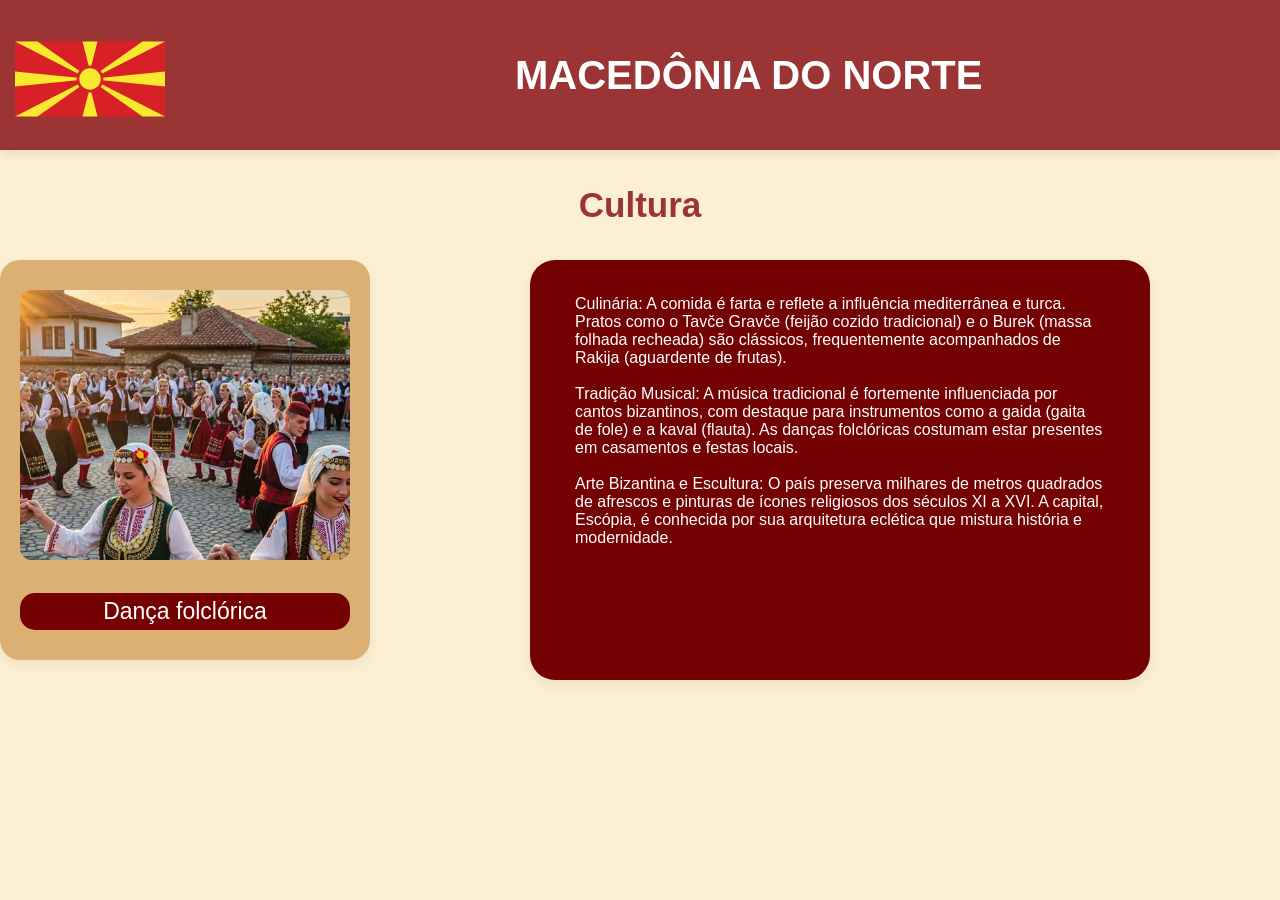
<file: cultura.html>
<!DOCTYPE html>
<html lang="pt-BR">
<head>
    <meta charset="UTF-8">
    <meta name="viewport" content="width=device-width, initial-scale=1.0">
    <title>Cultura</title>
    <link rel="stylesheet" href="cultura.css">
</head>
<body>

    <header class="header-bar">
        <div class="logo-circle">
             <a href="menu.html">
        <img src="img/bandeira.svg" alt="" class="logo">
        </a>
        </div>
        <h1 class="main-title">MACEDÔNIA DO NORTE</h1>
    </header>

    <h2 class="page-subtitle">Cultura</h2>

    <main class="content-area">
        
        <section class="president-card">
            <!--<div class="card-badge">Cultura</div>-->
            <div class="image-box">
                <img src="img/cultura.webp" alt="Cultura"  class="imgcult">
            </div>
            <div class="caption-box">
                 <p class="subp">Dança folclórica</p>
               <!--<p class="role-text">cultura</p>
                <p class="name-text">cultura</p>-->
            </div>
        </section>

        <section class="info-block">
            <p class="p">
                Culinária: A comida é farta e reflete a influência mediterrânea e turca. Pratos como o Tavče Gravče (feijão cozido tradicional) e o Burek (massa folhada recheada) são clássicos, frequentemente acompanhados de Rakija (aguardente de frutas).<br><br>
                Tradição Musical: A música tradicional é fortemente influenciada por cantos bizantinos, com destaque para instrumentos como a gaida (gaita de fole) e a kaval (flauta). As danças folclóricas costumam estar presentes em casamentos e festas locais.<br><br>
                Arte Bizantina e Escultura: O país preserva milhares de metros quadrados de afrescos e pinturas de ícones religiosos dos séculos XI a XVI. A capital, Escópia, é conhecida por sua arquitetura eclética que mistura história e modernidade.
            </p>
            <!--<ul class="topics-list">
                <li>Tópico Informativo A</li>
                <li>Tópico Informativo B</li>
                <li>Tópico Informativo C</li>
            </ul>-->
        </section>

        

    </main>

</body>
</html>
</file>
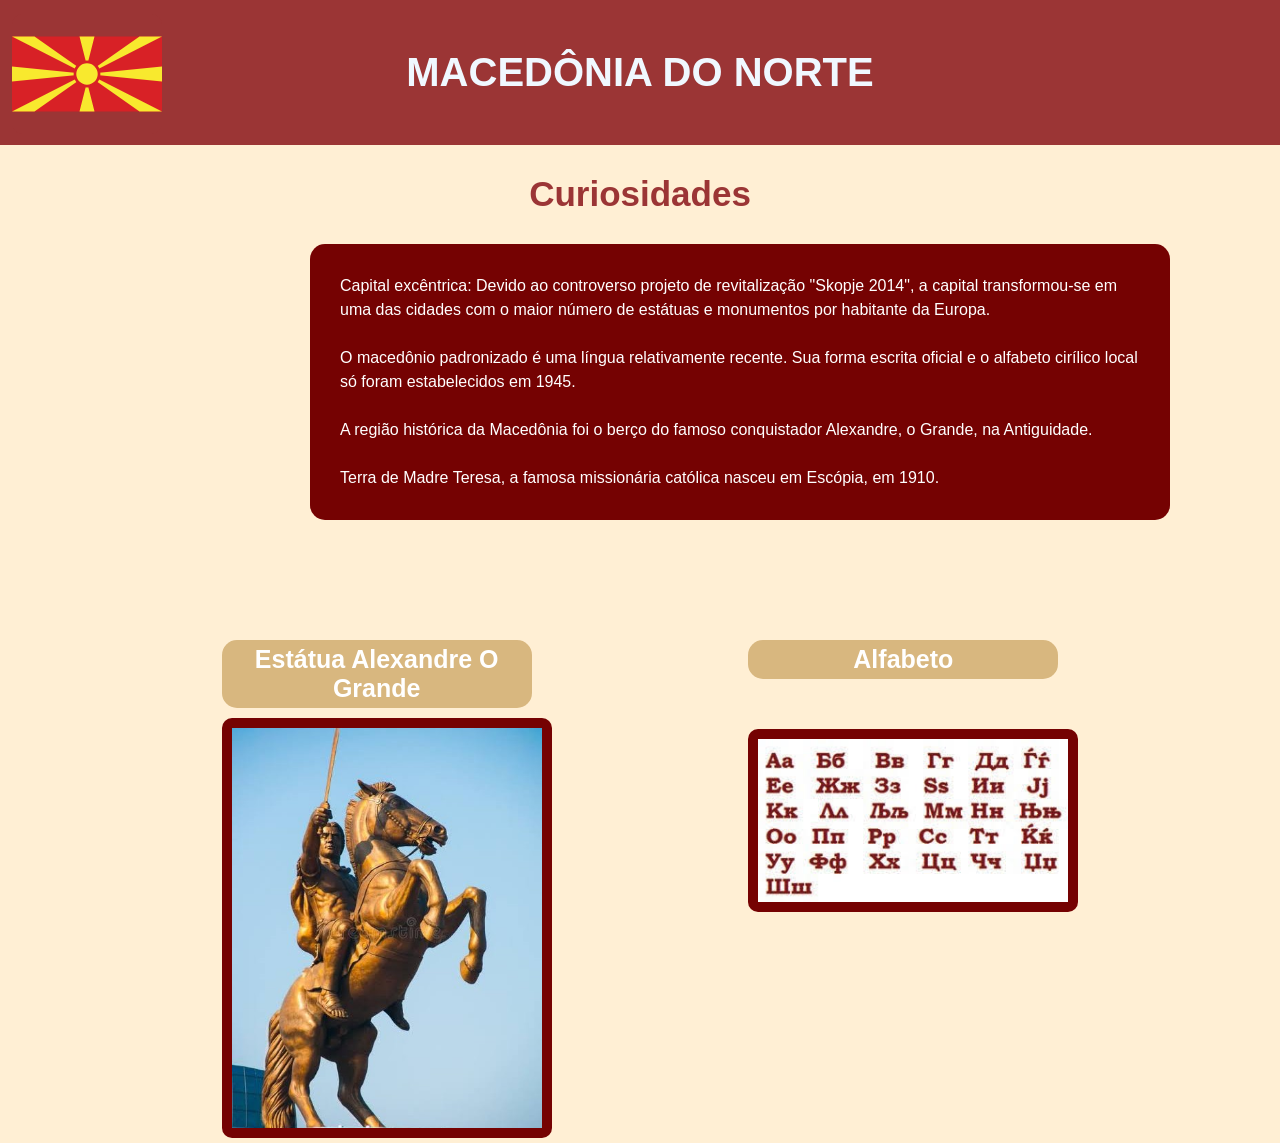
<file: curiosidades.html>
<!DOCTYPE html>
<html lang="pt-br">
<head>
    <meta charset="UTF-8">
    <meta name="viewport" content="width=device-width, initial-scale=1.0">
    <title>Curiosidades</title>
    <link rel="stylesheet" href="curiosidades.css">
</head>
<body>
    <header class="header">
        <h1 class="h1">MACEDÔNIA DO NORTE</h1>
    </header>
        <a href="menu.html">
        <img src="img/bandeira.svg" alt="" class="logo">
        </a>
        <div class="divh2">
        <h2 class="curiosidades">Curiosidades</h2>
    </div>
    
    
    <div class="txt">
        <div class="">
            <p class="txtestilo">
              Capital excêntrica: Devido ao controverso projeto de revitalização "Skopje 2014", a capital transformou-se em uma das cidades com o maior número de estátuas e monumentos por habitante da Europa.<br><br> 
                
                O macedônio padronizado é uma língua relativamente recente. Sua forma escrita oficial e o alfabeto cirílico local só foram estabelecidos em 1945.<br><br>

                 A região histórica da Macedônia foi o berço do famoso conquistador Alexandre, o Grande, na Antiguidade.<br><br>
                Terra de Madre Teresa, a famosa missionária católica nasceu em Escópia, em 1910.
            </p>
        </div>
    </div>
    <section class="container-flex">

            <div class="flex-item">
                <h2 class="h2">Estátua Alexandre O Grande</h2>
                <img src="img/estatua.jpg" class="img-flex estatua" alt="">
            </div>

            <div class="flex-item">
                <h2 class="h2 alfa">Alfabeto</h2>
                <img src="img/alfabeto.jpg" class="img-flex" alt="">
            </div>
    
</body>
</html>
</file>
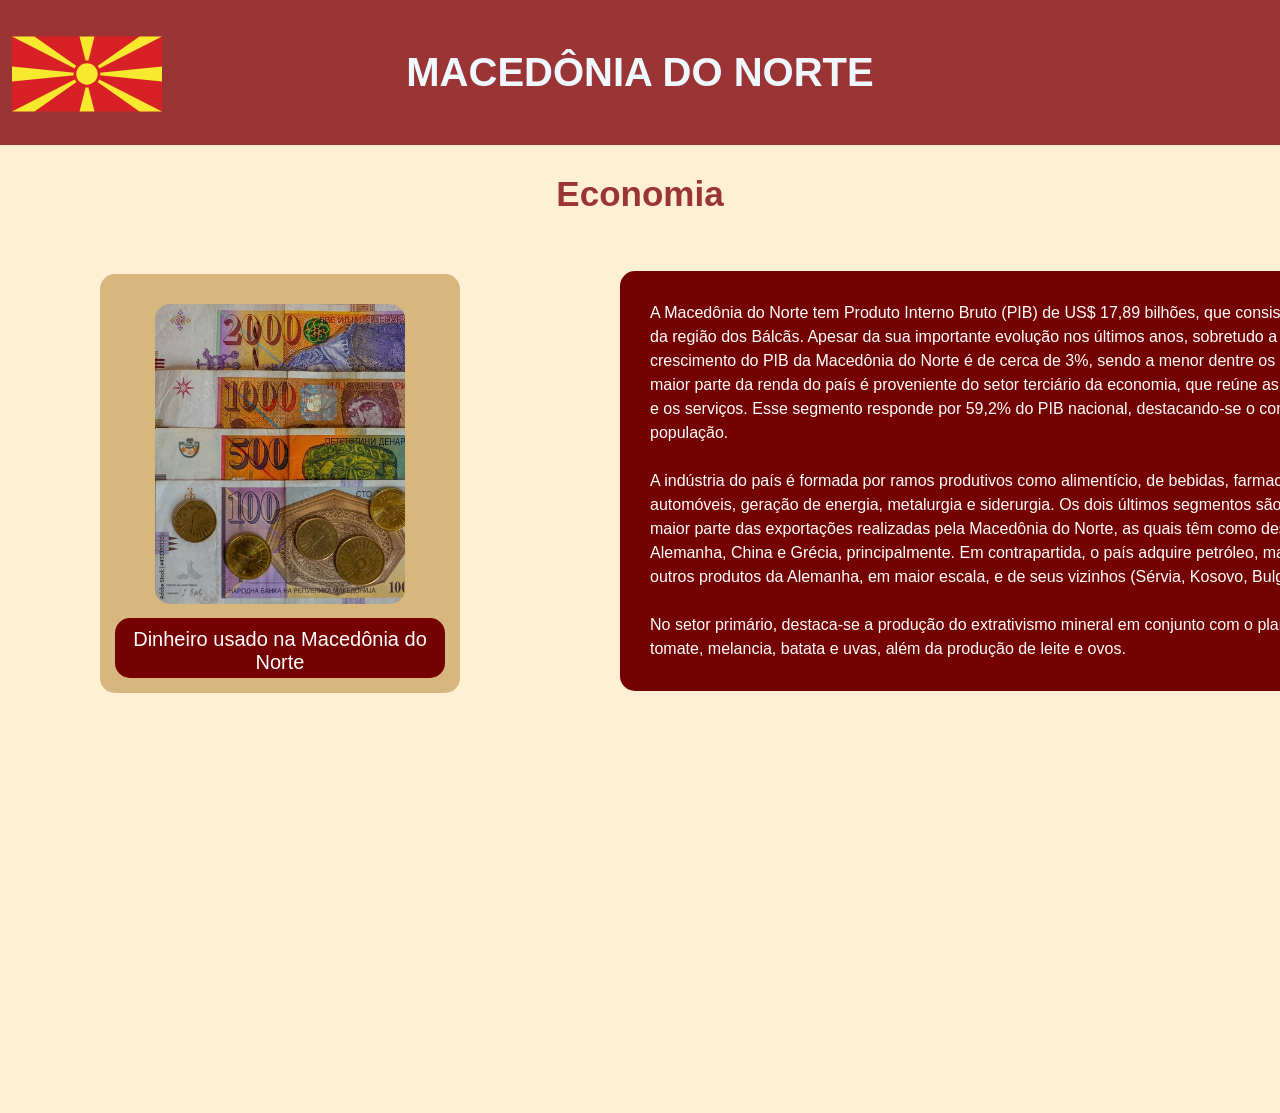
<file: economia.html>
<!DOCTYPE html>
<html lang="pt-br">
<head>
    <meta charset="UTF-8">
    <meta name="viewport" content="width=device-width, initial-scale=1.0">
    <title>Economia</title>
    <link rel="stylesheet" href="economia.css">
</head>
<body>
    <header class="header">
        <h1 class="h1">MACEDÔNIA DO NORTE</h1>
    </header>

         <a href="menu.html">
        <img src="img/bandeira.svg" alt="" class="logo">
        </a>
        
        <div class="divh2">
        <h2 class="h2">Economia</h2>
    </div>
    
    <div class="divimg">
        <img src="img/dinheiro-macedonia.jpg" alt="" class="img ">
        <p class="p">Dinheiro usado na Macedônia do Norte</p>
        
    </div>

    <div class="txt">
        <div class="">
            <p class="txtestilo">A Macedônia do Norte tem Produto Interno Bruto (PIB) de US$ 17,89 bilhões, que consiste em um dos menores da região dos Bálcãs. Apesar da sua importante evolução nos últimos anos, sobretudo a partir de 2023, o crescimento do PIB da Macedônia do Norte é de cerca de 3%, sendo a menor dentre os países balcânicos. A maior parte da renda do país é proveniente do setor terciário da economia, que reúne as atividades de comércio e os serviços. Esse segmento responde por 59,2% do PIB nacional, destacando-se o consumo de bens pela população.<br><br> 

A indústria do país é formada por ramos produtivos como alimentício, de bebidas, farmacêutico, de partes de automóveis, geração de energia, metalurgia e siderurgia. Os dois últimos segmentos são responsáveis pela maior parte das exportações realizadas pela Macedônia do Norte, as quais têm como destino Reino Unido, Alemanha, China e Grécia, principalmente. Em contrapartida, o país adquire petróleo, maquinários, ferro, aço e outros produtos da Alemanha, em maior escala, e de seus vizinhos (Sérvia, Kosovo, Bulgária, Grécia).<br><br> 

No setor primário, destaca-se a produção do extrativismo mineral em conjunto com o plantio de pimentas, trigo, tomate, melancia, batata e uvas, além da produção de leite e ovos.
            </p>
        </div>
    </div>

</body>
</html>
</file>
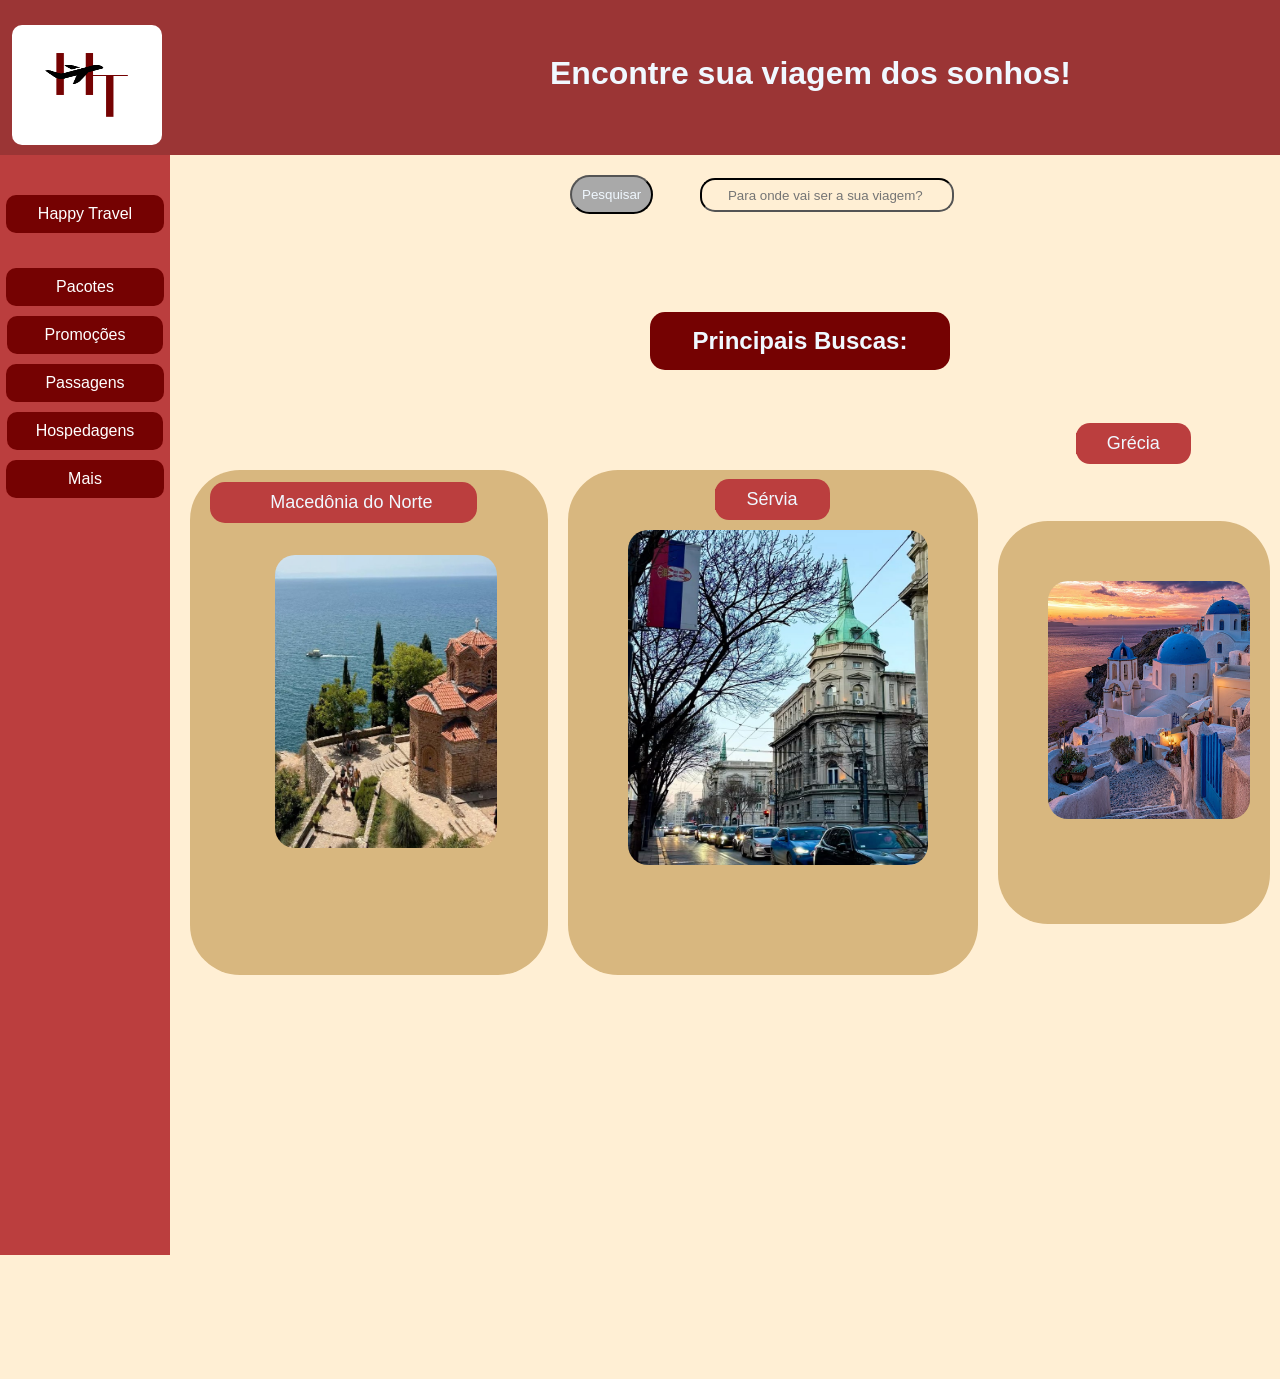
<file: home.html>
<!DOCTYPE html>
<html lang="pt-br">
<head>
    <meta charset="UTF-8">
    <meta name="viewport" content="width=device-width, initial-scale=1.0">
    <title>Macedônia do Norte</title>
    <link rel="stylesheet" href="style.css">
</head>
<body>
   <header>
        <div class="header"></div>
        <div class="encontre"><h1 class="h1">Encontre sua viagem dos sonhos!</h1></div>
    </header>
  
    <aside class="aside">

        <div class="barra">

            <div class="happy">
                <a href="#" class="link">Happy Travel</a>
            </div>

            <div class="pacotes">
                <a href="#" class="link">Pacotes</a>
            </div>

            <div class="promo">
                <a href="#" class="link">Promoções</a>
            </div>

            <div class="passagens">
                <a href="#" class="link">Passagens</a>
            </div>

            <div class="hospedagens">
                <a href="#" class="link">Hospedagens</a>
            </div>
            <div class="mais">
                <a href="#" class="link">Mais</a>
            </div>
        </div>

    </aside>

    <img src="img/logo.png" alt="" class="logo">
    
    <div class="divbutton">
        <button class="button">Pesquisar</button>
    </div>

    <div class="divcaixa">
        <input class="caixa" type="text" id="pesquisa" name="pesquisa" placeholder="       Para onde vai ser a sua viagem?">
    </div>  
    
        <div class="divh2">
            <h2 class="h2">Principais Buscas:</h2>
        </div>

    <div class="container">

        <div class="mace">
            <img class="maceimg" src="img/macedonia.jpg" alt="">
            <div class="titulo1">
                <a class="linkm" href="menu.html">
                    <p class="p1">Macedônia do Norte</p>
                </a>
            </div>
            <div class="sub">
                <p class="divp">3x 435$</p>
            </div>
        </div> 
        
        <div class="servia">
            <img class="serimg" src="img/servia.jpg" alt="">
            <div class="titulo2">
                <p class="p2">Sérvia</p>
            </div>
        </div>

        <div class="grecia">
            <img class="greimg" src="img/grecia.jpg" alt="">
             <div class="titulo3">
                    <p class="p3">Grécia</p>
                    </div>
        </div>

    </div>
</body>
</html>
</file>
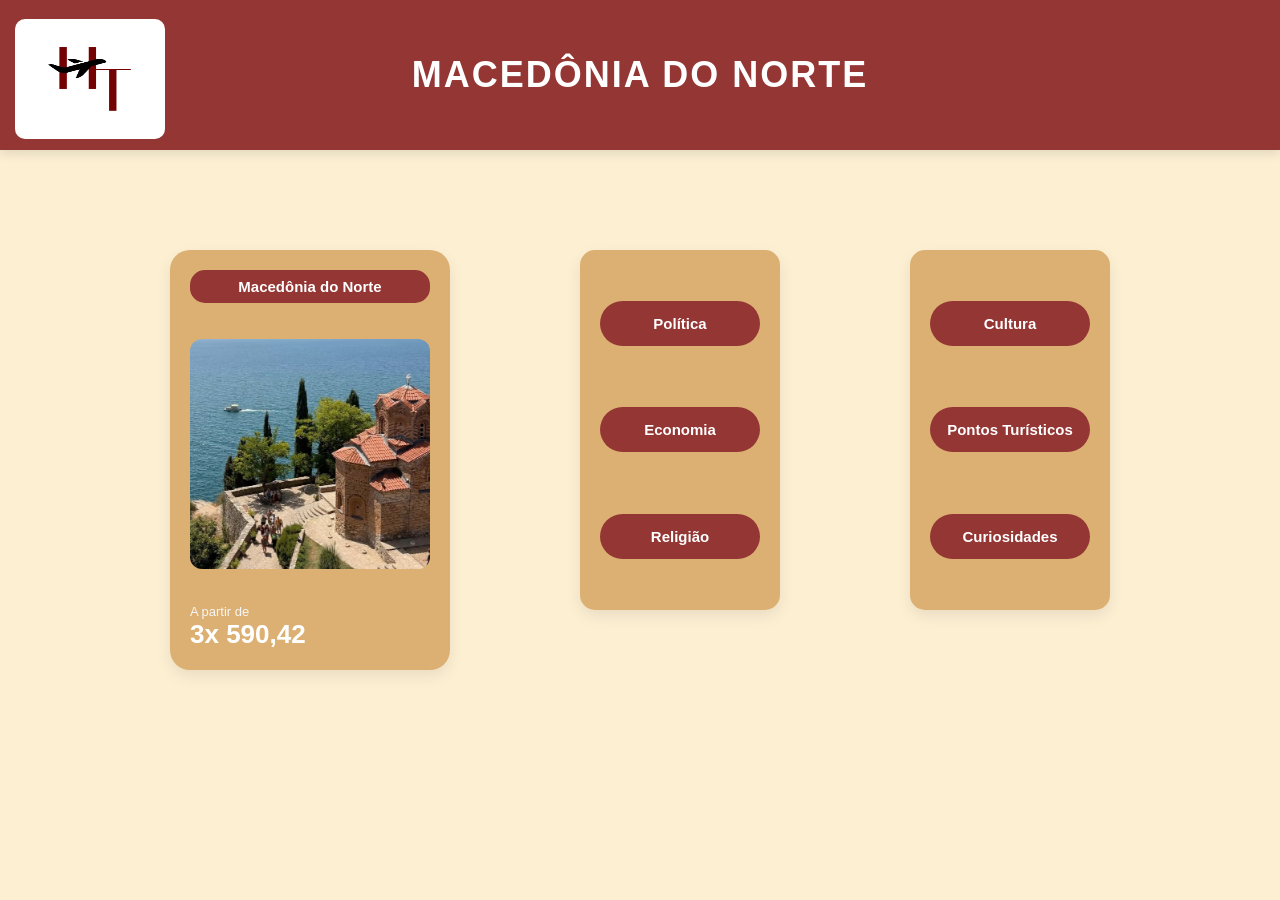
<file: menu.html>
<!DOCTYPE html>
<html lang="pt-BR">
<head>
    <meta charset="UTF-8">
    <meta name="viewport" content="width=device-width, initial-scale=1.0">
    <title>Macedônia do Norte - Portal de Turismo</title>
    <link rel="stylesheet" href="menu.css">
</head>
<body>

    <header class="header-bar">
        <div class="logo-circle">
            <a href="home.html">
            <img class="img" src="img/logo.png" alt="Logo HT">
        </a>
        </div>
        <h1 class="main-title">MACEDÔNIA DO NORTE</h1>
    </header>

    <main class="content-area">
        
        <section class="travel-card">
            <div class="card-badge">Macedônia do Norte</div>
            <div class="card-image-box">
                <img src="img/macedonia.jpg" alt="Ohrid, Macedônia do Norte">
            </div>
            <div class="price-box">
                <p class="price-label">A partir de</p>
                <p class="price-value">3x 590,42</p>
            </div>
        </section>

        <section class="topics-column">
            <button class="topic-button" > <a class="a" href="politica.html">Política</a></button>
            <button class="topic-button" ><a class="a" href="economia.html">Economia</a></button>
            <button class="topic-button" ><a class="a" href="religiao.html">Religião</a></button>
        </section>

        <section class="topics-column">
            <button class="topic-button" ><a class="a" href="cultura.html">Cultura</a></button>
            <button class="topic-button" ><a class="a" href="pontos.html">Pontos Turísticos</a></button>
            <button class="topic-button" ><a class="a" href="curiosidades.html">Curiosidades</a></button>
        </section>

    </main>

</body>
</html>
</file>
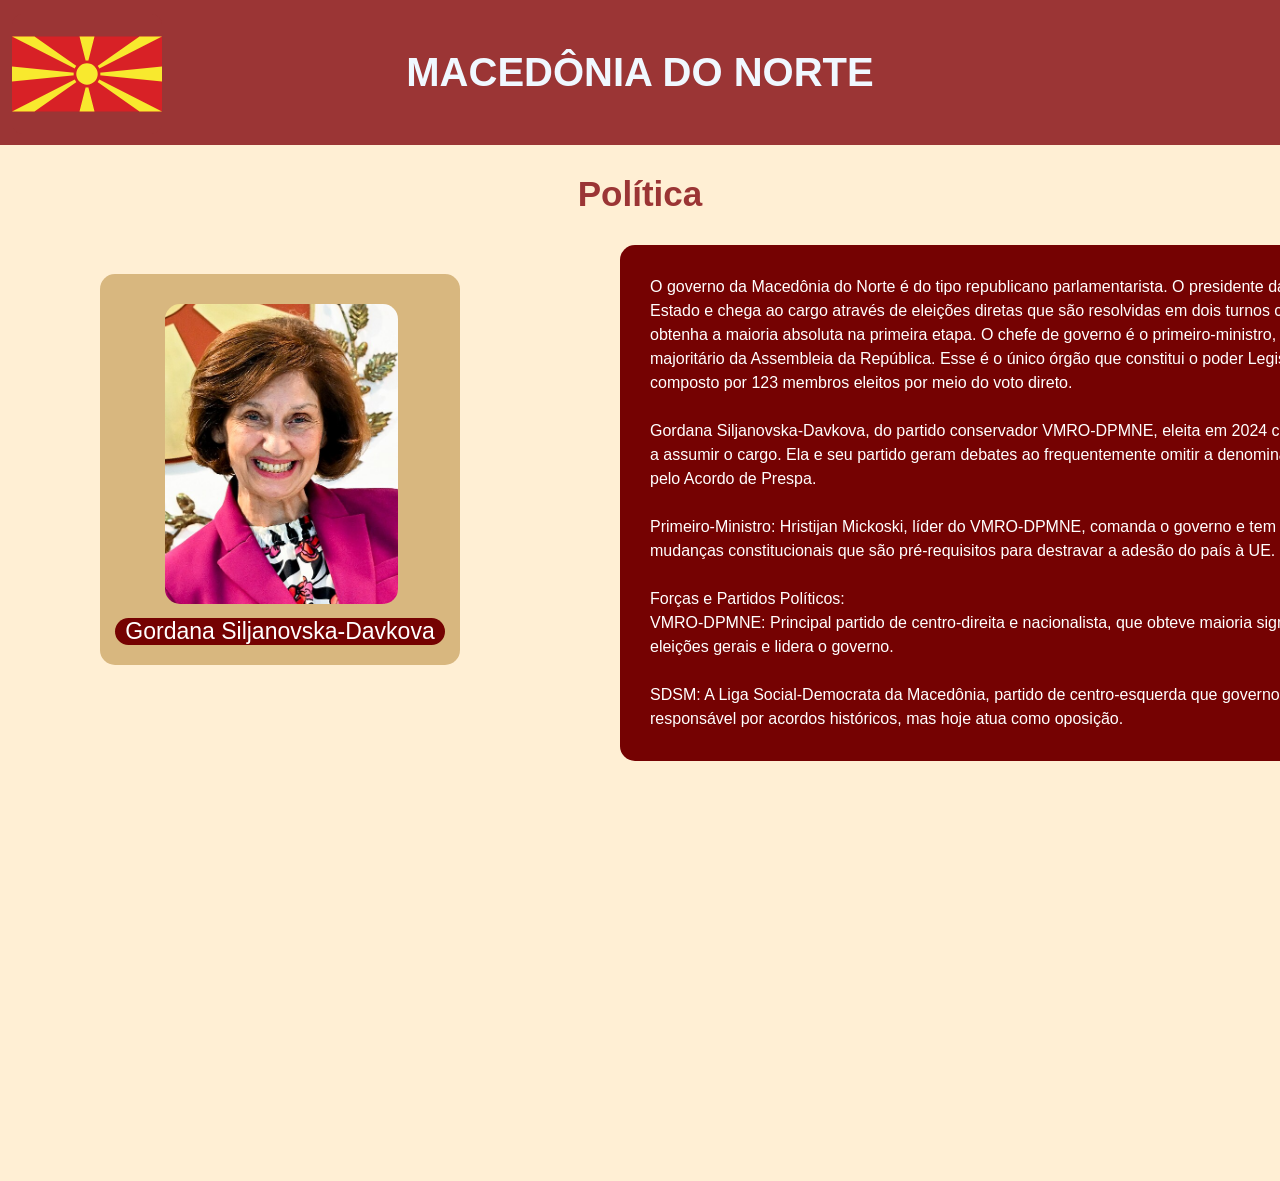
<file: politica.html>
<!DOCTYPE html>
<html lang="pt-br">
<head>
    <meta charset="UTF-8">
    <meta name="viewport" content="width=device-width, initial-scale=1.0">
    <title>Política</title>
    <link rel="stylesheet" href="politica.css">
</head>
<body>
    <header class="header">
        <h1 class="h1">MACEDÔNIA DO NORTE</h1>
    </header>

         <a href="menu.html">
        <img src="img/bandeira.svg" alt="" class="logo">
        </a>
        
        <div class="divh2">
        <h2 class="h2">Política</h2>
    </div>
    
    <div class="divimg">
        <img src="img/macedonia-presidente.jpg" alt="" class="img ">
        <p class="p">Gordana Siljanovska-Davkova</p>
        
    </div>

    <div class="txt">
        <div class="">
            <p class="txtestilo">O governo da Macedônia do Norte é do tipo republicano parlamentarista. O presidente da república é o chefe de Estado e chega ao cargo através de eleições diretas que são resolvidas em dois turnos caso um candidato não obtenha a maioria absoluta na primeira etapa. O chefe de governo é o primeiro-ministro, que é o líder do partido majoritário da Assembleia da República. Esse é o único órgão que constitui o poder Legislativo no país, sendo composto por 123 membros eleitos por meio do voto direto.
                <br> <br> Gordana Siljanovska-Davkova, do partido conservador VMRO-DPMNE, eleita em 2024 como a primeira mulher a assumir o cargo. Ela e seu partido geram debates ao frequentemente omitir a denominação "do Norte" exigida pelo Acordo de Prespa.<br> <br>Primeiro-Ministro: Hristijan Mickoski, líder do VMRO-DPMNE, comanda o governo e tem resistido a realizar mudanças constitucionais que são pré-requisitos para destravar a adesão do país à UE.<br> <br>Forças e Partidos Políticos:<br>VMRO-DPMNE: Principal partido de centro-direita e nacionalista, que obteve maioria significativa nas últimas eleições gerais e lidera o governo.<br> <br>SDSM: A Liga Social-Democrata da Macedônia, partido de centro-esquerda que governou anteriormente e foi responsável por acordos históricos, mas hoje atua como oposição.
            </p>
        </div>
    </div>


</body>
</html>
</file>
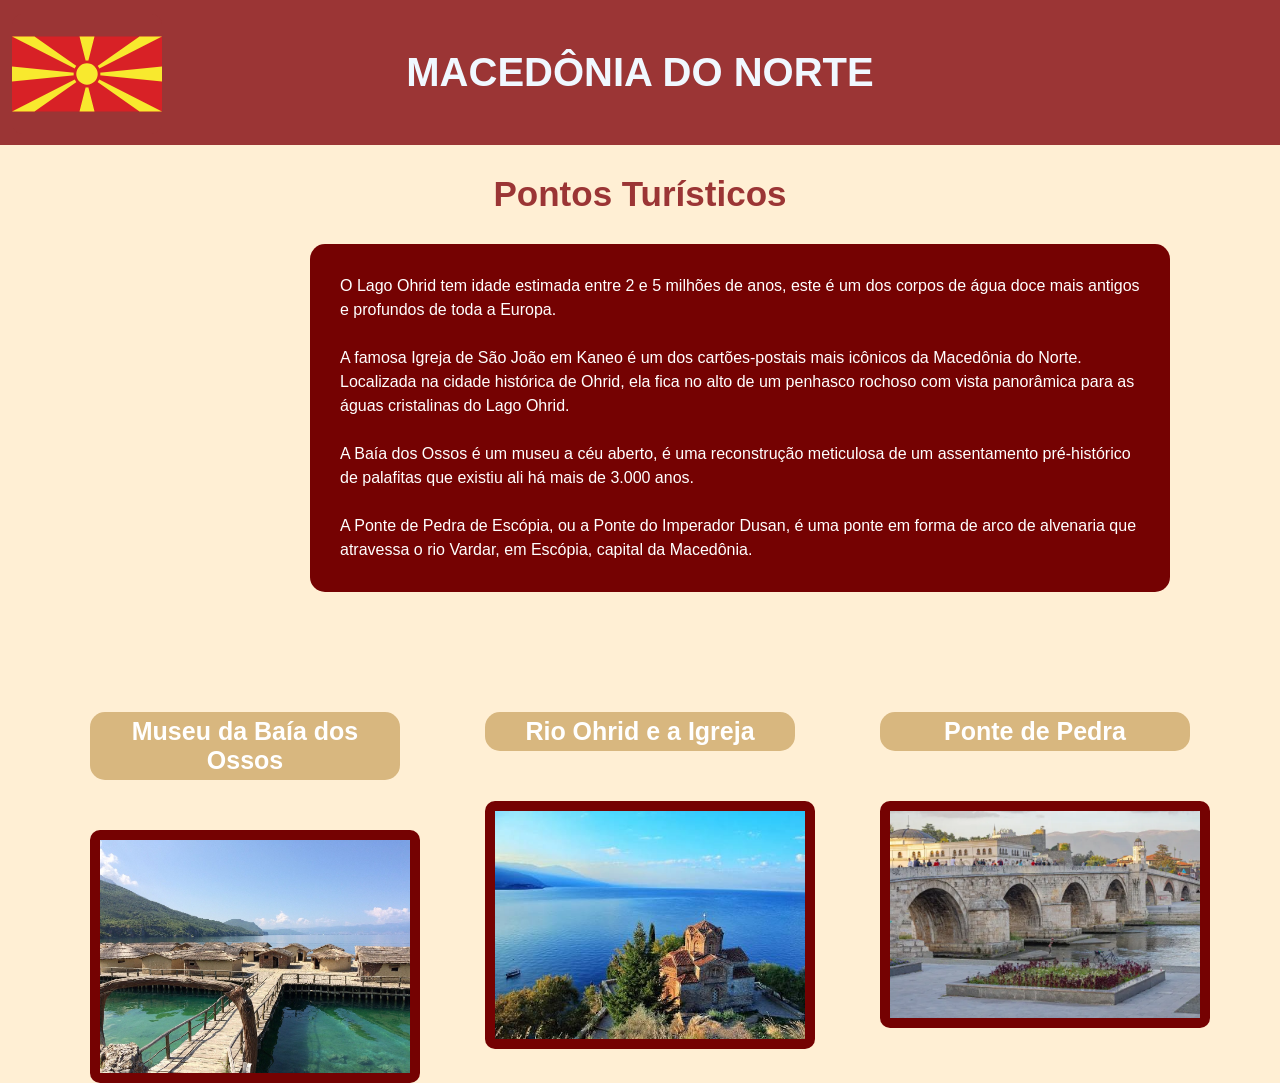
<file: pontos.html>
<!DOCTYPE html>
<html lang="pt-br">
<head>
    <meta charset="UTF-8">
    <meta name="viewport" content="width=device-width, initial-scale=1.0">
    <title>Pontos Turísticos</title>
    <link rel="stylesheet" href="curiosidades.css">
</head>
<body>
    <header class="header">
        <h1 class="h1">MACEDÔNIA DO NORTE</h1>
    </header>

        <a href="menu.html"><img src="img/bandeira.svg" alt="" class="logo"></a>
        
        <div class="divh2">
        <h2 class="curiosidades">Pontos Turísticos</h2>
    </div>
    
    
    <div class="txt">
        <div class="">
            <p class="txtestilo">O Lago Ohrid tem idade estimada entre 2 e 5 milhões de anos, este é um dos corpos de água doce mais antigos e profundos de toda a Europa.<br><br> 
                A famosa Igreja de São João em Kaneo é um dos cartões-postais mais icônicos da Macedônia do Norte. Localizada na cidade histórica de Ohrid, ela fica no alto de um penhasco rochoso com vista panorâmica para as águas cristalinas do Lago Ohrid.<br><br>
                A Baía dos Ossos é um museu a céu aberto, é uma reconstrução meticulosa de um  assentamento pré-histórico de palafitas que existiu ali há mais de 3.000 anos.<br><br> 
                A Ponte de Pedra de Escópia, ou a Ponte do Imperador Dusan, é uma ponte em forma de arco de alvenaria que atravessa o rio Vardar, em Escópia, capital da Macedônia.
            </p>
        </div>
    </div>
    <section class="container-flex">

            <div class="flex-item topic-button"> 
                <h2 class="h2">Museu da Baía dos Ossos</h2>
                <img src="img/ponto-turistico.jpg" alt="" class="img-flex">
            </div>

            <div class="flex-item">
                <h2 class="h2">Rio Ohrid e a Igreja</h2>
                <img src="img/rio-turistico.jpg" class="img-flex rio" alt="">
            </div>

            <div class="flex-item">
                <h2 class="h2">Ponte de Pedra</h2>
                <img src="img/ponte.webp" class="img-flex ponte" alt="">
            </div>
    
</body>
</html>
</file>
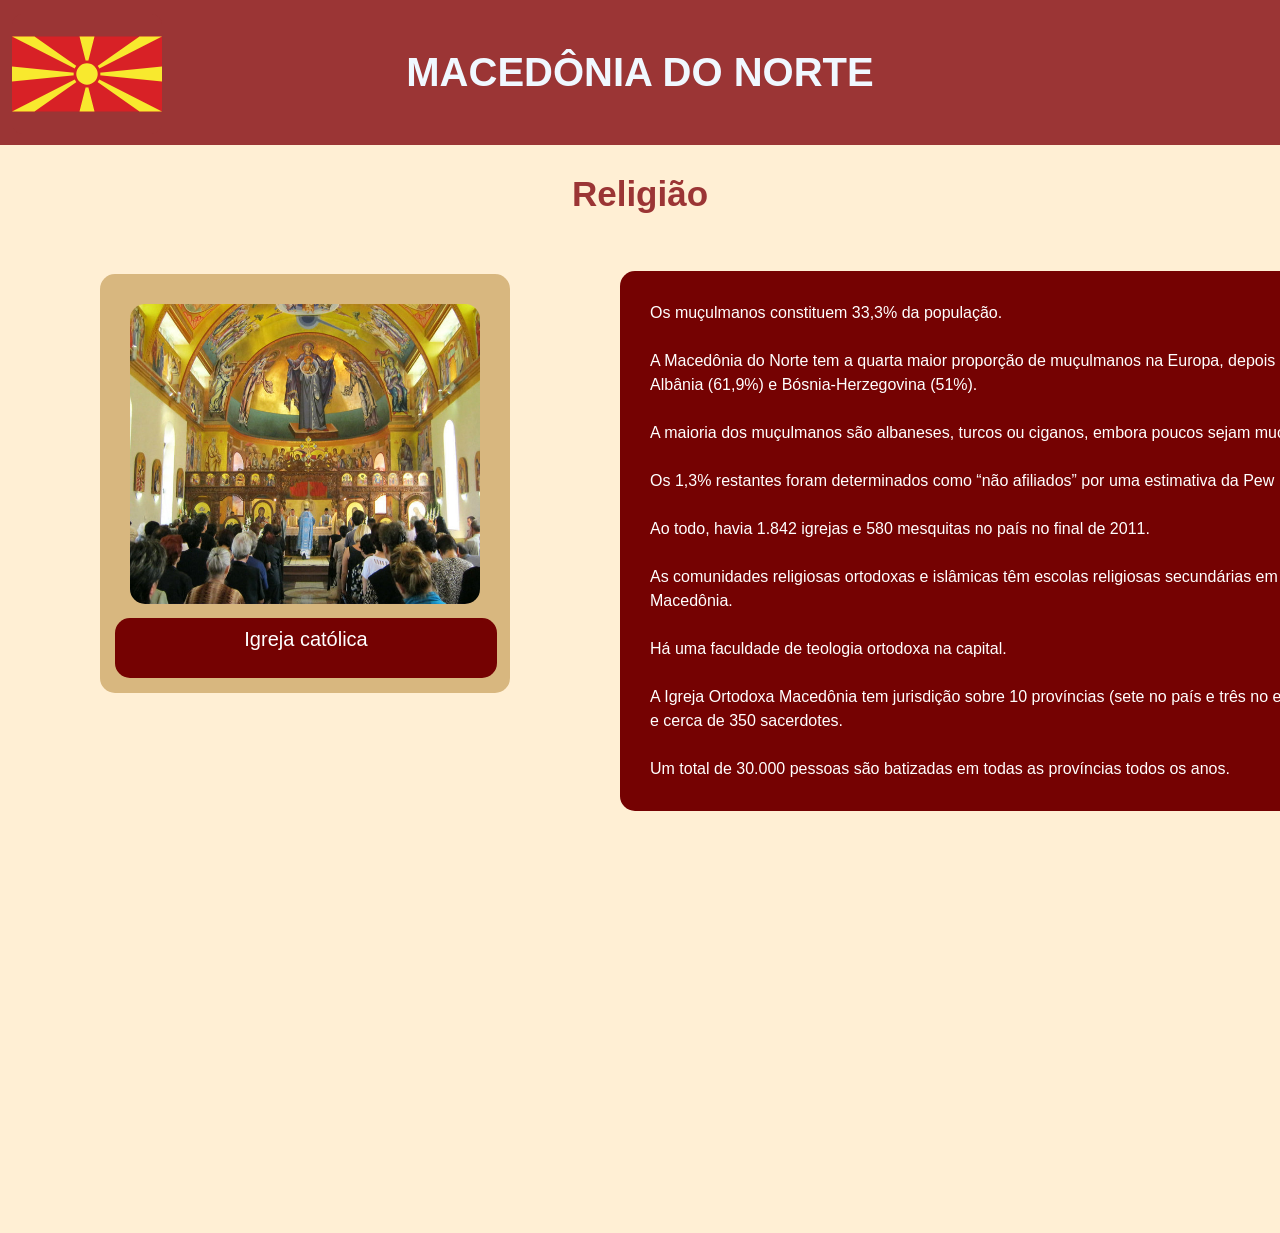
<file: religiao.html>
<!DOCTYPE html>
<html lang="pt-br">
<head>
    <meta charset="UTF-8">
    <meta name="viewport" content="width=device-width, initial-scale=1.0">
    <title>Religião</title>
    <link rel="stylesheet" href="religiao.css">
</head>
<body>
    <header class="header">
        <h1 class="h1">MACEDÔNIA DO NORTE</h1>
    </header>

         <a href="menu.html">
        <img src="img/bandeira.svg" alt="" class="logo">
        </a>
        
        <div class="divh2">
        <h2 class="h2">Religião</h2>
    </div>
    
    <div class="divimg">
        <img src="img/igreja-macedonia.jpg" alt="" class="img ">
        <p class="p">Igreja católica</p>
        
    </div>

    <div class="txt">
        <div class="">
            <p class="txtestilo">Os muçulmanos constituem 33,3% da população.<br><br>

A Macedônia do Norte tem a quarta maior proporção de muçulmanos na Europa, depois dos do Kosovo(95,6%), Albânia (61,9%) e Bósnia-Herzegovina (51%).<br><br>

A maioria dos muçulmanos são albaneses, turcos ou ciganos, embora poucos sejam muçulmanos macedônios.<br><br>

Os 1,3% restantes foram determinados como “não afiliados” por uma estimativa da Pew Research de 2010.<br><br>

Ao todo, havia 1.842 igrejas e 580 mesquitas no país no final de 2011.<br><br>

As comunidades religiosas ortodoxas e islâmicas têm escolas religiosas secundárias em Escópia, capital da Macedônia.<br><br>

Há uma faculdade de teologia ortodoxa na capital.<br><br>

A Igreja Ortodoxa Macedônia tem jurisdição sobre 10 províncias (sete no país e três no exterior), tem 10 bispos e cerca de 350 sacerdotes.<br><br>
Um total de 30.000 pessoas são batizadas em todas as províncias todos os anos.

            </p>
        </div>
    </div>

</body>
</html>
</file>
<file: cultura.css>
* {
    margin: 0;
    padding: 0;
    box-sizing: border-box;
    font-family: 'Segoe UI', Tahoma, Geneva, Verdana, sans-serif;
}


body {
    min-height: 100vh;
    background-color: #fcefd2;
    display: flex;
    flex-direction: column;
    align-items: center;
}


.header-bar {
    width: 100%; 
    height: 150px;
    background-color: #9b3535; 
    display: flex;
    align-items: center;
    padding: 0 40px;
    box-shadow: 0 4px 10px rgba(0, 0, 0, 0.08);
}

.logo{
  position: relative;
   width: 150px;
    height: 120px;
    bottom: 6px;
    top: 6px;
    margin-left: -25px;
    border-radius: 10px;
    background-color: #9b3535;
}

.logo-circle {
  position: relative;
}

.img{
    width: 150px;
    height: 120px;
     bottom: 86px;
    margin-left: -25px;
    border-radius: 10px;
}

.logo-text {
    color: #9b3535;
    font-weight: bold;
    font-size: 22px;
    font-family: 'Georgia', serif;
    
}

.main-title {
     background-color: #9b3535;
    text-align: center;
    color: aliceblue;
    font-size: 40px;
    color: #ffffff;
    font-size:40px;
    font-weight: bold;
    text-transform: uppercase;
    padding-right: 70px; 
    margin-left: 350px;
}


.page-subtitle {
    color: #9b3535; 
    font-size: 35px;
    margin-top: 35px;
    margin-bottom: 15px;
    
}


.content-area {
    flex: 1;
    display: flex;
    justify-content: center; 
    align-items: flex-start; 
    gap: 60px; 
    padding: 20px 40px 60px 40px;
    width: 100%;
    max-width: 1100px; 
}

.president-card {
    background-color: #dcb073;
    margin-left: -130px;
    width: 370px;
    height: 400px;
    border-radius: 20px;
    padding: 20px;
    display: flex;
    flex-direction: column;
    justify-content: space-between;
    align-items: center;
    box-shadow: 0 6px 15px rgba(0, 0, 0, 0.06);
    flex-shrink: 0; 
}

.card-badge {
    background-color: #943634;
    color: #ffffff;
    font-size: 15px;
    font-weight: bold;
    padding: 6px 0;
    width: 100%;
    text-align: center;
    border-radius: 15px;
}


.subp{
    background-color: #750202;
    color: white;
    font-size: 23px;
    text-align: center;
    white-space: nowrap;
    margin-left: 0px;
   margin-top: -10px;
   margin-bottom: 10px;
    width: 330px;
    border-radius:15px;
    padding: 5px;
}


.image-box {
    width: 100%;
    height: 270px;
    border-radius: 12px;
    overflow: hidden;
    margin: 10px 0;
}


.image-box img {
    width: 100%;
    height: 100%;
    object-fit: cover;
}

.caption-box {
    text-align: center;
    color: #333333;
    width: 100%;
}

.role-text {
    font-size: 14px;
    margin-bottom: 2px;
}

.name-text {
    font-size: 16px;
    font-weight: bold;
    line-height: 1.2;
}


.info-block {
    background-color: #750202;
    /*flex: 1; */
    height: 420px;
    border-radius: 25px;
    padding: 35px 45px;
    box-shadow: 0 6px 15px rgba(0, 0, 0, 0.06);
    margin-left: 100px;
    
}

.topics-list {
    list-style: none; 
    display: flex;
    flex-direction: column;
    gap: 12px; 
}

.topics-list li {
    font-size: 16px;
    color: #ffffff;
    position: relative;
    padding-left: 25px; 
}


.topics-list li::before {
    content: "•";
    position: absolute;
    left: 0;
    top: -2px;
    color: #000000;
    font-size: 22px;
}

.p{
    color: #ffffff;
}

@media (max-width: 800px) {
    .content-area {
        flex-direction: column;
        align-items: center;
        gap: 30px;
    }
    
    .info-block {
        width: 100%;
    }

    .main-title {
        font-size: 24px;
        padding-right: 0;
    }
}
</file>
<file: curiosidades.css>
@charset "utf8";

*{
    padding: 0%;
    margin: 0%;
    font-family: "Quicksand", sans-serif;
  font-optical-sizing: auto;
  font-weight: weight;
  font-style: normal;
  background-color: #ffefd4;
}


.header{
     background-color: #9b3535;
    height: 100px;
}

.h1{
    background-color: #9b3535;
    text-align: center;
    color: aliceblue;
    padding: 50px;
    font-size: 40px;
}

.logo{
    position: relative;
   width: 150px;
    height: 120px;
    bottom: 86px;
    margin-left: 12px;
    border-radius: 10px;
    background-color: #9b3535;
}

.divh2{
    position: relative;
    bottom: 50px;
}

.curiosidades{
     color: #9b3535;
    text-align: center;
    font-size: 35px;
    font-weight: bold;
}

.h2{
    color: #ffffff;
    text-align: center;
    font-size: 35px;
    font-weight: bold;
    background-color: #d8b77f;
    border-radius: 15px;
    padding: 5px;
    font-size: 25px;
}


.container-flex{
    display: flex;
    margin: 15px 20px;
    gap: 15px;
    flex-flow: row wrap;
    justify-content: space-evenly;
    position: relative;
    top: 100px;
    align-items: start;
} 

.img-flex{
    display: block;
    width: 100%;
    position: relative;
    top: 50px;
    background-color:#750202;
    padding: 10px;
    border-radius: 10px;
}

.estatua{
    height: 400px;
    top: 10px;
}

.flex-item{
    min-width: 150px;
    width: 25%;
    align-items: start;
    flex-basis: 25%;
    flex: 1 250px 0;
    max-width: 25%;
    position: relative;
    top: -15px;
}

.p{
    background-color: #750202;
    color: white;
    font-size: 23px;
    text-align: center;
    white-space: nowrap;
    margin-left: -15px;
   margin-top: 10px;
   margin-bottom: -10px;
    width: 330px;
    border-radius:15px;
}

.txt{
    position: relative;
    margin-left: 310px;
    margin-right: 300px;
    bottom: 20px;
}

.txtestilo{
    border-radius: 15px;
    background-color:#750202;
    color:white;
    padding: 30px;
    line-height: 1.5;
    width: 800px;
}
</file>
<file: economia.css>
@charset "utf8";

*{
    padding: 0%;
    margin: 0%;
    font-family: "Quicksand", sans-serif;
  font-optical-sizing: auto;
  font-weight: weight;
  font-style: normal;
  background-color: #ffefd4;
}

.header{
     background-color: #9b3535;
    height: 100px;
}

.h1{
    background-color: #9b3535;
    text-align: center;
    color: aliceblue;
    padding: 50px;
    font-size: 40px;
}

.logo{
    position: relative;
   width: 150px;
    height: 120px;
    bottom: 86px;
    margin-left: 12px;
    border-radius: 10px;
    background-color: #9b3535;
}

.divh2{
    position: relative;
    bottom: 50px;
}

.h2{
    color: #9b3535;
    text-align: center;
    font-size: 35px;
    font-weight: bold;
}

.divimg{
    background-color: #d8b77f;
    width: 300px;
    margin-left: 100px;
    padding: 30px;
    border-radius: 15px;
    margin-top:10px;
}

.img{
    margin: auto;
    height: 300px;
    margin-left: 25px;
    border-radius: 15px;
}

.p{
    background-color: #750202;
    color: white;
    font-size: 20px;
    text-align: center;
    margin-left: -15px;
    margin-top: 10px;
    padding-top: 10px;
    margin-bottom: -15px;
    width: 330px;
    border-radius:15px;

}

.txt{
    position: relative;
    margin-left: 620px;
    margin-right: 300px;
    bottom: 422px;
}

.txtestilo{
    border-radius: 15px;
    background-color:#750202;
    color:white;
    padding: 30px;
    line-height: 1.5;
    width: 800px;
}


.footerdiv{
    background-color:#750202
}

.a{
    text-decoration: none;
    color: aliceblue;
    background-color: #750202;
    margin-left: 800px;
    top:10px;
}

.p{
    background-color: #750202;
    height: 50px;
}
</file>
<file: style.css>
@charset "utf8";

*{
    padding: 0%;
    margin: 0%;
    font-family: "Quicksand", sans-serif;
  font-optical-sizing: auto;
  font-weight: weight;
  font-style: normal;
  background-color: #ffefd4;
}

.header{
    width: 1681px;
    height: 155px;
    background-color: #9b3535;
    margin-left: 500px;
    margin-inline-start: -96px;
}

.aside{
    width: 170px;
    height: 1100px;
    background-color: #bb3e3e;
    margin-top: -187px;
}

.logo{
    position: relative;
    width: 150px;
    height: 120px;
    bottom: 1230px;
    margin-left: 12px;
    border-radius: 10px;
}

.divbutton{
    position:relative;
    bottom: 1000px;
    margin-left: -30px;
    width: 30px;
    margin-top: -40px;
    bottom: 1164px;
}

.h1{
    background-color:#9b3535;
    color: aliceblue;
    font-size: xx-large;
}

.encontre{
    position: relative;
    margin-inline-start: 500px;
    top: -100px; 
    margin-left: 550px;
}

.barra{
    display:flex;
    gap: 10px;
    flex-direction: column;
    background-color:#bb3e3e;
    margin-top: 150px;
    color: white;
}

.happy{
    background-color:#750202;
    border-radius: 10px;
    padding: 10px 32px;
    margin: auto;
    margin-top: 40px;
    margin-bottom: 25px;
}

.pacotes{
     background-color:#750202;
     border-radius: 10px;
     padding: 10px 50px;
     margin: auto;
}

.promo{
     background-color:#750202;
     border-radius: 10px;
     padding: 10px 38px;
     margin: auto;
}

.passagens{
     background-color: #750202;
     border-radius: 10px;
     padding: 10px 39px;
     margin: auto;
}

.hospedagens{
     background-color:#750202;
     border-radius: 10px;
     padding: 10px 29px;
     margin: auto;
}

.mais{
     background-color:#750202;
     border-radius: 10px;
     padding: 10px 62px;
     margin: auto;
}

.link{
    text-decoration: none;
    background-color:#750202;
    color: white;
}


.divh2{
    width: 450px;
    text-align: center;
    position: relative;
    margin-top: 100px;
    bottom: 1200px;
    margin-left: 500px;
}

.h2{
    color: aliceblue;
    background-color: #750202;
    padding: 15px 25px;
    border-radius: 15px;
    margin-left: 150px;
    left: 500px;
}

.container{
    display: flex;
    margin-left: 190px;
    gap: 20px;
    margin-top: -900px;
    position: relative;
}

.mace{
    display: flex;
    position: relative;
    background-color: #d8b77f;
    padding: 20px;
    margin-bottom: 200px;
    margin-top: -200px;
    border-radius: 50px;
}

.maceimg{
    max-width: 65%;
    min-width: 70%;
    max-height: 63%;
    min-height: 20%;                                                                
    margin-left: 65px;
    border-radius: 20px;
   margin-top: 65px;
}

.titulo1{
    background-color: #bb3e3e;
    position: relative;
    margin: auto;
    right: 237px;
    bottom: 320px;
    top: -220px;
    padding-right: 7px;
    padding-left: 60px;
    padding-bottom: 10px;
    padding-top: 10px;
    border-radius: 15px;
    width: 200px;
    margin-left: -50px;
    color: aliceblue;
    font-size: large;
}

.p1{
    width: 200px;
    white-space: nowrap;
    background-color: #bb3e3e;
}

.sub{
   position: relative;
   margin-bottom: 100px;
}

.divp{
    color: white;

}

.linkm{
    text-decoration: none;
    color: aliceblue;
}

.servia{
    background-color: #d8b77f;
    padding: 10px 50px;
    margin-bottom: 200px;
    margin-top: -200px;
    border-radius: 50px;
    position: relative;
}

.serimg{
    width: 300px;
    height: 335px;
    margin-left: 10px;
    margin-top: 50px;
    margin-bottom: 55px;
    bottom: 90px;
    border-radius: 20px;
}

.titulo2{
    background-color: #bb3e3e;
    position: relative;
    margin: auto;
    bottom: 470px;
    top: -445px;
    padding-bottom: 10px;
    padding-top: 10px;
    border-radius: 14px;
    width: 100px;
    padding-right: 15px;
    color: aliceblue;
    font-size: large;
}

.p2{
    width: 100px;
    background-color: #bb3e3e;
    text-align: center;
    padding-left: 7px;
}

.grecia{
    background-color: #d8b77f;
    padding: 60px 10px;
    margin-top: -200px;
    border-radius: 50px;
    margin: auto;
    position: relative;
    bottom: 200px;
    margin-right: 10px;
}

.greimg{
    max-width: 80%;
    min-width: 50%;
    max-height: 30%;
    min-height: 50%;
    margin-left: 40px;
    border-radius: 20px;
    top: 250px;
}

.titulo3{
    background-color: #bb3e3e;
    position: relative;
    margin: auto;
    top: -400px;
    padding-bottom: 10px;
    padding-top: 10px;
    border-radius: 14px;
    width: 100px;
    padding-right: 15px;
    color: aliceblue;
    font-size: large;
}

.p3{
    width: 100px;
    background-color: #bb3e3e;
    text-align: center;
    padding-left: 7px;
}

.button{
   
    margin-left: 600px;
    border-radius: 20px;
    padding: 10px;
    color:aliceblue;
    background-color: darkgray;
}

.divcaixa{
    position: relative;
    bottom: 1200px;
    margin-left: 700px;
    
}

.caixa{
    height: 30px;
    border-radius: 15px;
    width: 250px;
    border-color: black;
}
</file>
<file: menu.css>
* {
    margin: 0;
    padding: 0;
    box-sizing: border-box;
    font-family: 'Segoe UI', Tahoma, Geneva, Verdana, sans-serif;
}


body {
    min-height: 100vh;
    background-color: #fcefd2; 
    flex-direction: column;
}


.header-bar {
    width: 100%; 
    height: 150px;
    background-color: #943634; 
    display: flex;
    align-items: center;
    padding: 0 40px; 
    box-shadow: 0 4px 10px rgba(0, 0, 0, 0.1);
}

.logo-circle {
    width: 60px;
    height: 60px;
}

.img{
    position: relative;
    width: 150px;
    height: 120px;
     bottom: 26px;
    margin-left: -25px;
    border-radius: 10px;
}

.logo-text {
    color: #943634;
    font-weight: bold;
    font-size: 22px;
    font-family: 'Georgia', serif;
}

.main-title {
    color: #ffffff;
    font-size: 36px;
    font-weight: bold;
    text-transform: uppercase;
    letter-spacing: 2px;
    margin: 0 auto;
    padding-right: 60px; 
}


.content-area {
    flex: 1; 
    display: flex;
    justify-content: space-evenly;
    width: 100%;
    max-width: 1200px;
    margin: 0 auto; 
}

.travel-card {
    background-color: #dcb073; 
    width: 280px;
    height: 420px;
    border-radius: 20px;
    padding: 20px;
    display: flex;
    flex-direction: column;
    justify-content: space-between;
    align-items: center;
    box-shadow: 0 6px 15px rgba(0,0,0,0.08);
    position: relative;
    top: 100px;
}

.card-badge {
    background-color: #943634;
    color: #ffffff;
    font-size: 15px;
    font-weight: bold;
    padding: 8px 0;
    width: 100%;
    text-align: center;
    border-radius: 15px;
}

.card-image-box {
    width: 100%;
    height: 230px;
    border-radius: 12px;
    overflow: hidden;
}

.card-image-box img {
    width: 100%;
    height: 100%;
    object-fit: cover;
}

.price-box {
    width: 100%;
    color: #ffffff;
}

.price-label {
    font-size: 13px;
    color: #f5f5f5;
}

.price-value {
    font-size: 26px;
    font-weight: bold;
}


.topics-column {
    background-color: #dcb073; 
    width: 200px;
    height: 360px;
    border-radius: 15px;
    display: flex;
    flex-direction: column;
    justify-content: space-around;
    align-items: center;
    padding: 20px 0;
    box-shadow: 0 6px 15px rgba(0,0,0,0.08);
    top: 100px;
    position: relative;
}


.topic-button {
    background-color: #943634;
    color: #ffffff;
    width: 160px;
    padding: 14px 10px;
    border-radius: 25px;
    font-size: 15px;
    font-weight: bold;
    text-align: center;
    border: none;
    cursor: pointer;
    transition: background-color 0.2s, transform 0.1s;
    outline: none;
}


.topic-button:hover {
    background-color: #7b2b29;
    transform: translateY(-2px); 
}

.topic-button:active {
    transform: translateY(0); 
}


@media (max-width: 768px) {
    .content-area {
        flex-direction: column;
        height: auto;
        gap: 30px;
    }
    .main-title {
        font-size: 24px;
        padding-right: 0;
    }
}

.a{
    text-decoration: none;
    color: #ffffff;
}
</file>
<file: politica.css>
@charset "utf8";

*{
    padding: 0%;
    margin: 0%;
    font-family: "Quicksand", sans-serif;
  font-optical-sizing: auto;
  font-weight: weight;
  font-style: normal;
  background-color: #ffefd4;
}


.header{
     background-color: #9b3535;
    height: 100px;
}

.h1{
    background-color: #9b3535;
    text-align: center;
    color: aliceblue;
    padding: 50px;
    font-size: 40px;
}

.logo{
    position: relative;
   width: 150px;
    height: 120px;
    bottom: 86px;
    margin-left: 12px;
    border-radius: 10px;
    background-color: #9b3535;
}

.divh2{
    position: relative;
    bottom: 50px;
}

.h2{
    color: #9b3535;
    text-align: center;
    font-size: 35px;
    font-weight: bold;
}

.divimg{
    background-color: #d8b77f;
    width: 300px;
    margin-left: 100px;
    padding: 30px;
    border-radius: 15px;
    margin-top:10px;
}

.img{
    margin: auto;
    height: 300px;
    margin-left: 35px;
    border-radius: 15px;
}

.p{
    background-color: #750202;
    color: white;
    font-size: 23px;
    text-align: center;
    white-space: nowrap;
    margin-left: -15px;
   margin-top: 10px;
   margin-bottom: -10px;
    width: 330px;
    border-radius:15px;
}

.txt{
    position: relative;
    margin-left: 620px;
    margin-right: 300px;
    bottom: 420px;
}

.txtestilo{
    border-radius: 15px;
    background-color:#750202;
    color:white;
    padding: 30px;
    line-height: 1.5;
    width: 800px;
}
</file>
<file: religiao.css>
@charset "utf8";

*{
    padding: 0%;
    margin: 0%;
    font-family: "Quicksand", sans-serif;
  font-optical-sizing: auto;
  font-weight: weight;
  font-style: normal;
  background-color: #ffefd4;
}

.header{
     background-color: #9b3535;
    height: 100px;
}

.h1{
    background-color: #9b3535;
    text-align: center;
    color: aliceblue;
    padding: 50px;
    font-size: 40px;
}

.logo{
    position: relative;
   width: 150px;
    height: 120px;
    bottom: 86px;
    margin-left: 12px;
    border-radius: 10px;
    background-color: #9b3535;
}

.divh2{
    position: relative;
    bottom: 50px;
}

.h2{
    color: #9b3535;
    text-align: center;
    font-size: 35px;
    font-weight: bold;
}

.divimg{
    background-color: #d8b77f;
    width: 350px;
    margin-left: 100px;
    padding: 30px;
    border-radius: 15px;
    margin-top:10px;
}

.img{
    margin: auto;
    width: 350px;
    height: 300px;
    
    border-radius: 15px;
}

.p{
    background-color: #750202;
    color: white;
    font-size: 20px;
    text-align: center;
    margin-left: -15px;
    margin-top: 10px;
    padding-top: 10px;
    margin-bottom: -15px;
    width: 382px;
    border-radius:15px;

}

.txt{
    position: relative;
    margin-left: 620px;
    margin-right: 300px;
    bottom: 422px;
}

.txtestilo{
    border-radius: 15px;
    background-color:#750202;
    color:white;
    padding: 30px;
    line-height: 1.5;
    width: 800px;
}


.footerdiv{
    background-color:#750202
}

.a{
    text-decoration: none;
    color: aliceblue;
    background-color: #750202;
    margin-left: 800px;
    top:10px;
}

.p{
    background-color: #750202;
    height: 50px;
}
</file>
